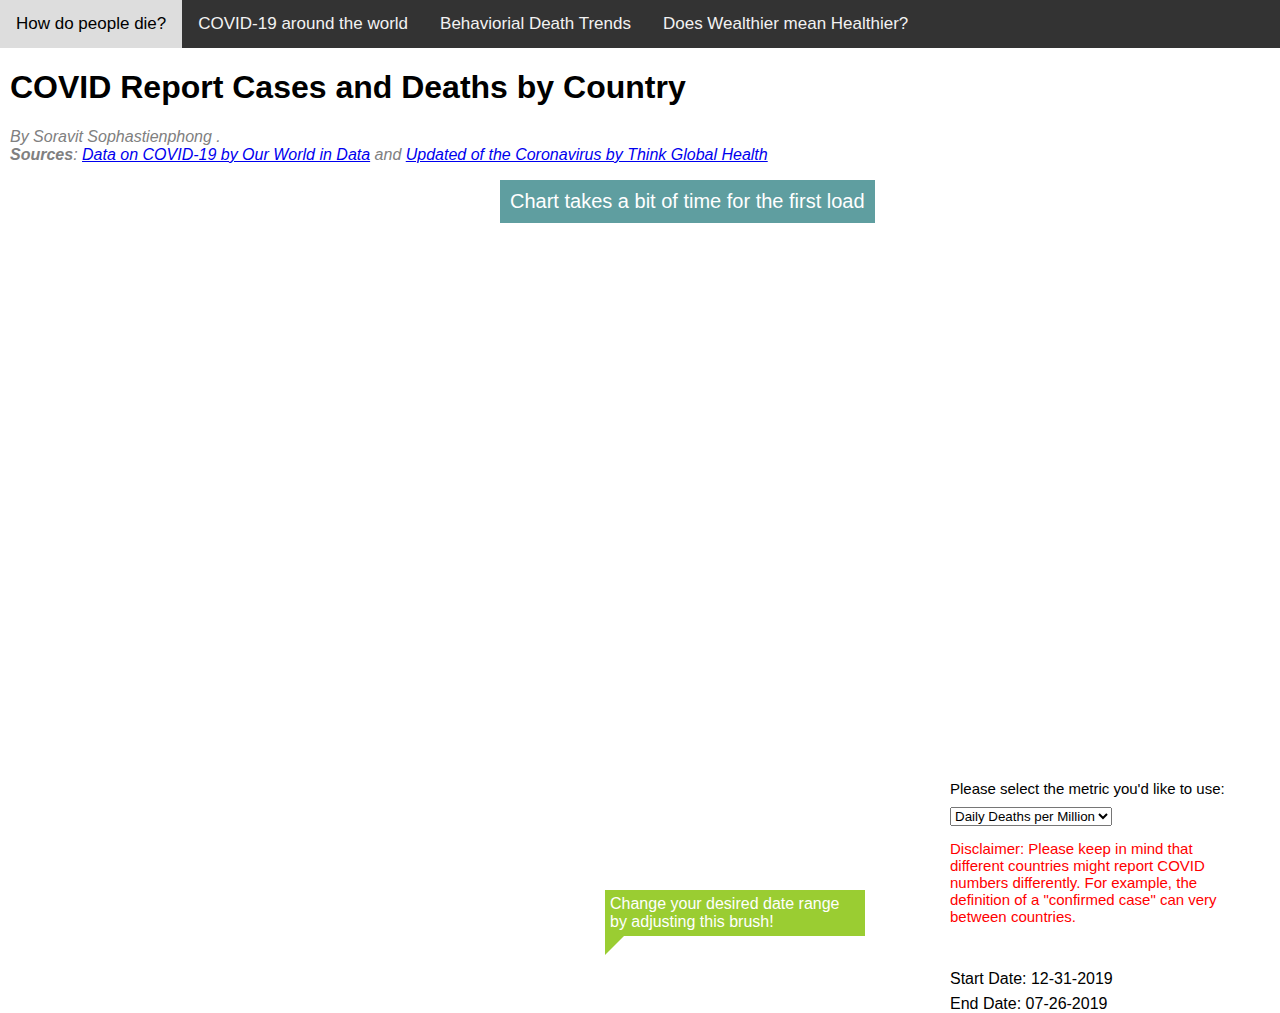
<file: covid_line_chart.html>
<!DOCTYPE html>
<html lang="en">
  <head>
    <meta charset="UTF-8" />
    <title>COVID Report Cases and Deaths by Country </title>

    <link rel="stylesheet" href="./static/css/covid_line_chart.css" />
  </head>
  <body>
    <link rel="stylesheet" href="https://cdnjs.cloudflare.com/ajax/libs/font-awesome/4.7.0/css/font-awesome.min.css">

    <div class="topnav" id="myTopnav">
      <a href="./" class="active">How do people die?</a>
      <a href="./covid_line_chart.html">COVID-19 around the world</a>
      <a href="./health_trends.html">Behaviorial Death Trends</a>
      <a href="./sociodemographic.html">Does Wealthier mean Healthier?</a>
      <a href="javascript:void(0);" class="icon" onclick="myFunction()">
        <i class="fa fa-bars"></i>
      </a>
    </div>

    <div class="chart">
      <h1>COVID Report Cases and Deaths by Country</h1>
      <div class="chart-footer">
        By Soravit Sophastienphong </a>.
        <br />
        <strong>Sources</strong>: <a href="https://github.com/owid/covid-19-data/tree/master/public/data">Data on COVID-19 by Our World in Data</a> and <a href="https://www.thinkglobalhealth.org/article/updated-timeline-coronavirus"> Updated of the Coronavirus by Think Global Health</a>
      </div>
      <div id="loading"> Chart takes a bit of time for the first load </div>
      <div id="chart"></div>
      <div id="brushChart"></div>
      <div id="startDate">Start Date: 12-31-2019</div>
      <div id="endDate">End Date: 07-26-2019</div>
      <div id="brushTooltip">Change your desired date range by adjusting this brush! </div>
    </div>
    <div class="custom-select">
      <div> Please select the metric you'd like to use: </div>
      <select class="selector" id="metric-select">
        <option class="metric" value="new_deaths_per_million">Daily Deaths per Million</option>
        <option class="metric" value="new_cases_per_million">Daily Cases per Million</option>
        <option class="metric" value="total_cases_per_million">Total Cases per Million</option>
        <option class="metric" value="total_deaths_per_million">Total Deaths per Million</option>
      </select>
    </div>
    <div id="disclaimer"> Disclaimer: Please keep in mind that different countries might report COVID numbers differently. For example, the definition of a "confirmed case" can very between countries.</div>

    <script src="https://d3js.org/d3.v4.js"></script>
    <script src="./static/js/covid_line_chart.js"></script>
  </body>
</html>
</file>
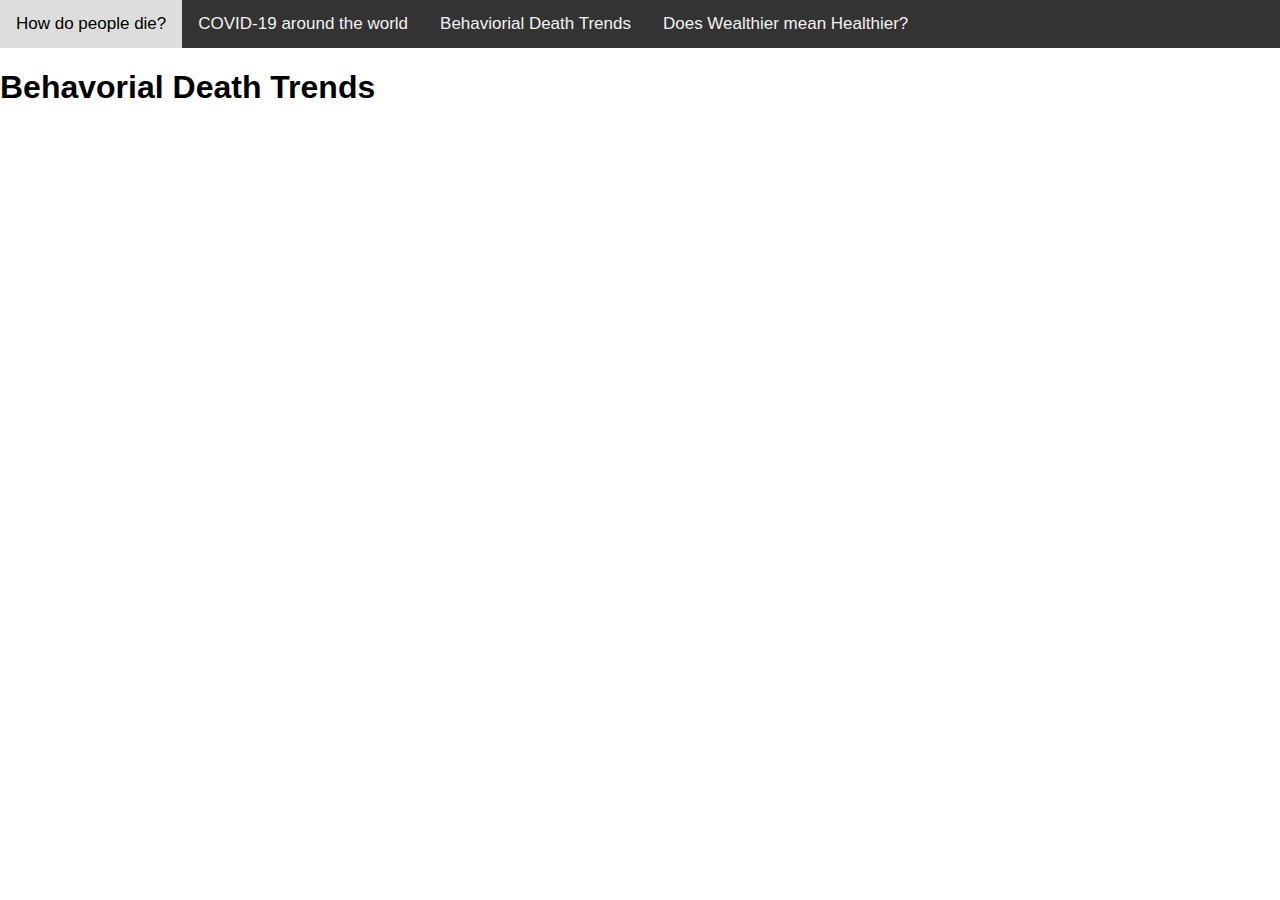
<file: health_trends.html>
<!DOCTYPE html>
<html>
  <head>
    <title>Behaviorial Death Trends</title>
    <style>
      body {
        margin: 0;
        padding: 0;
        font-family: sans-serif;
      }

      .topnav {
        background-color: #333;
        overflow: hidden;
        font-family: sans-serif;
      }

      .topnav a {
        float: left;
        display: block;
        color: #f2f2f2;
        text-align: center;
        padding: 14px 16px;
        text-decoration: none;
        font-size: 17px;
      }

      .topnav a:hover {
        background-color: #ddd;
        color: black;
      }

      .topnav .icon {
        display: none;
      }
    </style>
  </head>

  <body>

    <link rel="stylesheet" href="https://cdnjs.cloudflare.com/ajax/libs/font-awesome/4.7.0/css/font-awesome.min.css">

    <div class="topnav" id="myTopnav">
      <a href="./" class="active">How do people die?</a>
      <a href="./covid_line_chart.html">COVID-19 around the world</a>
      <a href="./health_trends.html">Behaviorial Death Trends</a>
      <a href="./sociodemographic.html">Does Wealthier mean Healthier?</a>
      <a href="javascript:void(0);" class="icon" onclick="myFunction()">
        <i class="fa fa-bars"></i>
      </a>
    </div>

    <main>

      <h1>Behavorial Death Trends</h1>

<div class='tableauPlaceholder' id='viz1596637571379' style='position: relative'><noscript><a href='#'><img alt=' ' src='https:&#47;&#47;public.tableau.com&#47;static&#47;images&#47;He&#47;HealthTrends&#47;Sheet1&#47;1_rss.png' style='border: none' /></a></noscript><object class='tableauViz'  style='display:none;'><param name='host_url' value='https%3A%2F%2Fpublic.tableau.com%2F' /> <param name='embed_code_version' value='3' /> <param name='site_root' value='' /><param name='name' value='HealthTrends&#47;Sheet1' /><param name='tabs' value='no' /><param name='toolbar' value='yes' /><param name='static_image' value='https:&#47;&#47;public.tableau.com&#47;static&#47;images&#47;He&#47;HealthTrends&#47;Sheet1&#47;1.png' /> <param name='animate_transition' value='yes' /><param name='display_static_image' value='yes' /><param name='display_spinner' value='yes' /><param name='display_overlay' value='yes' /><param name='display_count' value='yes' /><param name='language' value='en' /><param name='filter' value='publish=yes' /></object></div>                <script type='text/javascript'>                    var divElement = document.getElementById('viz1596637571379');                    var vizElement = divElement.getElementsByTagName('object')[0];                    vizElement.style.width='100%';vizElement.style.height=(divElement.offsetWidth*0.75)+'px';                    var scriptElement = document.createElement('script');                    scriptElement.src = 'https://public.tableau.com/javascripts/api/viz_v1.js';                    vizElement.parentNode.insertBefore(scriptElement, vizElement);                </script>

<div class='tableauPlaceholder' id='viz1596637765156' style='position: relative'><noscript><a href='#'><img alt=' ' src='https:&#47;&#47;public.tableau.com&#47;static&#47;images&#47;He&#47;HealthTrends2&#47;Sheet2&#47;1_rss.png' style='border: none' /></a></noscript><object class='tableauViz'  style='display:none;'><param name='host_url' value='https%3A%2F%2Fpublic.tableau.com%2F' /> <param name='embed_code_version' value='3' /> <param name='site_root' value='' /><param name='name' value='HealthTrends2&#47;Sheet2' /><param name='tabs' value='no' /><param name='toolbar' value='yes' /><param name='static_image' value='https:&#47;&#47;public.tableau.com&#47;static&#47;images&#47;He&#47;HealthTrends2&#47;Sheet2&#47;1.png' /> <param name='animate_transition' value='yes' /><param name='display_static_image' value='yes' /><param name='display_spinner' value='yes' /><param name='display_overlay' value='yes' /><param name='display_count' value='yes' /><param name='language' value='en' /><param name='filter' value='publish=yes' /></object></div>                <script type='text/javascript'>                    var divElement = document.getElementById('viz1596637765156');                    var vizElement = divElement.getElementsByTagName('object')[0];                    vizElement.style.width='100%';vizElement.style.height=(divElement.offsetWidth*0.75)+'px';                    var scriptElement = document.createElement('script');                    scriptElement.src = 'https://public.tableau.com/javascripts/api/viz_v1.js';                    vizElement.parentNode.insertBefore(scriptElement, vizElement);                </script>

<div class='tableauPlaceholder' id='viz1596637844098' style='position: relative'><noscript><a href='#'><img alt=' ' src='https:&#47;&#47;public.tableau.com&#47;static&#47;images&#47;He&#47;HealthTrends3&#47;Sheet3&#47;1_rss.png' style='border: none' /></a></noscript><object class='tableauViz'  style='display:none;'><param name='host_url' value='https%3A%2F%2Fpublic.tableau.com%2F' /> <param name='embed_code_version' value='3' /> <param name='site_root' value='' /><param name='name' value='HealthTrends3&#47;Sheet3' /><param name='tabs' value='no' /><param name='toolbar' value='yes' /><param name='static_image' value='https:&#47;&#47;public.tableau.com&#47;static&#47;images&#47;He&#47;HealthTrends3&#47;Sheet3&#47;1.png' /> <param name='animate_transition' value='yes' /><param name='display_static_image' value='yes' /><param name='display_spinner' value='yes' /><param name='display_overlay' value='yes' /><param name='display_count' value='yes' /><param name='language' value='en' /><param name='filter' value='publish=yes' /></object></div>                <script type='text/javascript'>                    var divElement = document.getElementById('viz1596637844098');                    var vizElement = divElement.getElementsByTagName('object')[0];                    vizElement.style.width='100%';vizElement.style.height=(divElement.offsetWidth*0.75)+'px';                    var scriptElement = document.createElement('script');                    scriptElement.src = 'https://public.tableau.com/javascripts/api/viz_v1.js';                    vizElement.parentNode.insertBefore(scriptElement, vizElement);                </script>

<div class='tableauPlaceholder' id='viz1596637917952' style='position: relative'><noscript><a href='#'><img alt=' ' src='https:&#47;&#47;public.tableau.com&#47;static&#47;images&#47;He&#47;HealthTrends4&#47;Dashboard1&#47;1_rss.png' style='border: none' /></a></noscript><object class='tableauViz'  style='display:none;'><param name='host_url' value='https%3A%2F%2Fpublic.tableau.com%2F' /> <param name='embed_code_version' value='3' /> <param name='site_root' value='' /><param name='name' value='HealthTrends4&#47;Dashboard1' /><param name='tabs' value='no' /><param name='toolbar' value='yes' /><param name='static_image' value='https:&#47;&#47;public.tableau.com&#47;static&#47;images&#47;He&#47;HealthTrends4&#47;Dashboard1&#47;1.png' /> <param name='animate_transition' value='yes' /><param name='display_static_image' value='yes' /><param name='display_spinner' value='yes' /><param name='display_overlay' value='yes' /><param name='display_count' value='yes' /><param name='language' value='en' /><param name='filter' value='publish=yes' /></object></div>                <script type='text/javascript'>                    var divElement = document.getElementById('viz1596637917952');                    var vizElement = divElement.getElementsByTagName('object')[0];                    if ( divElement.offsetWidth > 800 ) { vizElement.style.width='1000px';vizElement.style.height='827px';} else if ( divElement.offsetWidth > 500 ) { vizElement.style.width='1000px';vizElement.style.height='827px';} else { vizElement.style.width='100%';vizElement.style.height='927px';}                     var scriptElement = document.createElement('script');                    scriptElement.src = 'https://public.tableau.com/javascripts/api/viz_v1.js';                    vizElement.parentNode.insertBefore(scriptElement, vizElement);                </script>

<div class='tableauPlaceholder' id='viz1596637961288' style='position: relative'><noscript><a href='#'><img alt=' ' src='https:&#47;&#47;public.tableau.com&#47;static&#47;images&#47;He&#47;HealthTrends5&#47;Dashboard2&#47;1_rss.png' style='border: none' /></a></noscript><object class='tableauViz'  style='display:none;'><param name='host_url' value='https%3A%2F%2Fpublic.tableau.com%2F' /> <param name='embed_code_version' value='3' /> <param name='site_root' value='' /><param name='name' value='HealthTrends5&#47;Dashboard2' /><param name='tabs' value='no' /><param name='toolbar' value='yes' /><param name='static_image' value='https:&#47;&#47;public.tableau.com&#47;static&#47;images&#47;He&#47;HealthTrends5&#47;Dashboard2&#47;1.png' /> <param name='animate_transition' value='yes' /><param name='display_static_image' value='yes' /><param name='display_spinner' value='yes' /><param name='display_overlay' value='yes' /><param name='display_count' value='yes' /><param name='language' value='en' /><param name='filter' value='publish=yes' /></object></div>                <script type='text/javascript'>                    var divElement = document.getElementById('viz1596637961288');                    var vizElement = divElement.getElementsByTagName('object')[0];                    if ( divElement.offsetWidth > 800 ) { vizElement.style.width='1000px';vizElement.style.height='827px';} else if ( divElement.offsetWidth > 500 ) { vizElement.style.width='1000px';vizElement.style.height='827px';} else { vizElement.style.width='100%';vizElement.style.height='927px';}                     var scriptElement = document.createElement('script');                    scriptElement.src = 'https://public.tableau.com/javascripts/api/viz_v1.js';                    vizElement.parentNode.insertBefore(scriptElement, vizElement);                </script>
</main>
</body>
</html>
</file>
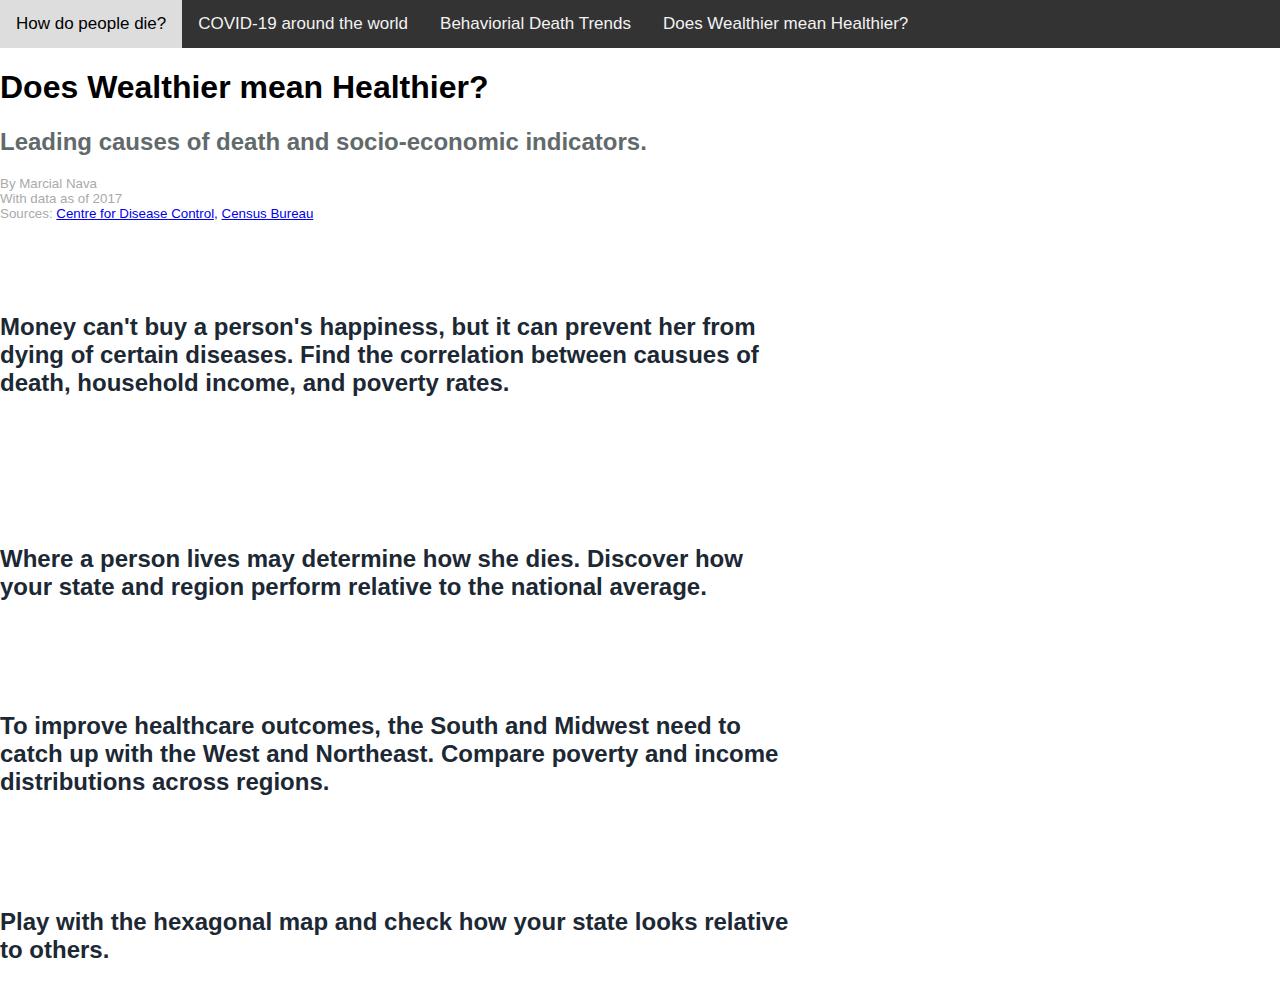
<file: sociodemographic.html>
<!DOCTYPE html>
<html lang="en">
  <head>
    <meta charset="UTF-8" />
    <title>Does Wealthier mean Healthier?</title>
    <link rel="stylesheet" href="./static/css/sociodemographic.css" />
  </head>
  <body>
    <link rel="stylesheet" href="https://cdnjs.cloudflare.com/ajax/libs/font-awesome/4.7.0/css/font-awesome.min.css">

    <div class="topnav" id="myTopnav">
      <a href="./" class="active">How do people die?</a>
      <a href="./covid_line_chart.html">COVID-19 around the world</a>
      <a href="./health_trends.html">Behaviorial Death Trends</a>
      <a href="./sociodemographic.html">Does Wealthier mean Healthier?</a>
      <a href="javascript:void(0);" class="icon" onclick="myFunction()">
        <i class="fa fa-bars"></i>
      </a>
    </div>

    <div class="chart">
      <h1>Does Wealthier mean Healthier?</h1>
      <div class="description">
        <h2>
          Leading causes of death and socio-economic indicators.
        </h2>
      </div>
      <div id="chart"></div>
      <div class="chart-footer">
        By Marcial Nava
        <br />
        With data as of 2017
        <br />
        Sources:
        <a href="https://cdc.gov">Centre for Disease Control,</a>
        <a href="https://census.gov">Census Bureau</a>
      </div>
    </div>

    <br />
    <br />
    <br />
    <br />
    <div class="first_paragraph">
      <h2>
        Money can't buy a person's happiness, but it can prevent her from dying
        of certain diseases. Find the correlation between causues of death,
        household income, and poverty rates.
      </h2>
    </div>
    <br />
    <br />

    <div
      class="tableauPlaceholder"
      id="viz1596413922499"
      style="position: relative;"
    >
      <noscript
        ><a href="#"
          ><img
            alt=" "
            src="https:&#47;&#47;public.tableau.com&#47;static&#47;images&#47;Sc&#47;ScatterplotsLeadingcausesofdeathmedianincomeandpoverty&#47;Scatters&#47;1_rss.png"
            style="border: none;" /></a></noscript
      ><object class="tableauViz" style="display: none;"
        ><param name="host_url" value="https%3A%2F%2Fpublic.tableau.com%2F" />
        <param name="embed_code_version" value="3" />
        <param name="site_root" value="" /><param
          name="name"
          value="ScatterplotsLeadingcausesofdeathmedianincomeandpoverty&#47;Scatters" /><param
          name="tabs"
          value="no" /><param name="toolbar" value="yes" /><param
          name="static_image"
          value="https:&#47;&#47;public.tableau.com&#47;static&#47;images&#47;Sc&#47;ScatterplotsLeadingcausesofdeathmedianincomeandpoverty&#47;Scatters&#47;1.png" />
        <param name="animate_transition" value="yes" /><param
          name="display_static_image"
          value="yes" /><param name="display_spinner" value="yes" /><param
          name="display_overlay"
          value="yes" /><param name="display_count" value="yes" /><param
          name="language"
          value="en" /><param name="filter" value="publish=yes"
      /></object>
    </div>
    <script type="text/javascript">
      var divElement = document.getElementById("viz1596413922499");
      var vizElement = divElement.getElementsByTagName("object")[0];
      if (divElement.offsetWidth > 800) {
        vizElement.style.width = "100%";
        vizElement.style.height = divElement.offsetWidth * 0.75 + "px";
      } else if (divElement.offsetWidth > 500) {
        vizElement.style.width = "100%";
        vizElement.style.height = divElement.offsetWidth * 0.75 + "px";
      } else {
        vizElement.style.width = "100%";
        vizElement.style.height = "777px";
      }
      var scriptElement = document.createElement("script");
      scriptElement.src =
        "https://public.tableau.com/javascripts/api/viz_v1.js";
      vizElement.parentNode.insertBefore(scriptElement, vizElement);
    </script>

    <br />
    <br />
    <br />
    <div class="second_paragraph">
      <br />
      <h2>
        Where a person lives may determine how she dies. Discover how your
        state and region perform relative to the national average.
      </h2>
    </div>

    <div
      class="tableauPlaceholder"
      id="viz1596414096091"
      style="position: relative;"
    >
      <noscript
        ><a href="#"
          ><img
            alt=" "
            src="https:&#47;&#47;public.tableau.com&#47;static&#47;images&#47;Do&#47;DotplotLeadingcausesofdeathbystateandregion&#47;RegionalDots&#47;1_rss.png"
            style="border: none;" /></a></noscript
      ><object class="tableauViz" style="display: none;"
        ><param name="host_url" value="https%3A%2F%2Fpublic.tableau.com%2F" />
        <param name="embed_code_version" value="3" />
        <param name="site_root" value="" /><param
          name="name"
          value="DotplotLeadingcausesofdeathbystateandregion&#47;RegionalDots" /><param
          name="tabs"
          value="no" /><param name="toolbar" value="yes" /><param
          name="static_image"
          value="https:&#47;&#47;public.tableau.com&#47;static&#47;images&#47;Do&#47;DotplotLeadingcausesofdeathbystateandregion&#47;RegionalDots&#47;1.png" />
        <param name="animate_transition" value="yes" /><param
          name="display_static_image"
          value="yes" /><param name="display_spinner" value="yes" /><param
          name="display_overlay"
          value="yes" /><param name="display_count" value="yes" /><param
          name="language"
          value="en" /><param name="filter" value="publish=yes"
      /></object>
    </div>
    <script type="text/javascript">
      var divElement = document.getElementById("viz1596414096091");
      var vizElement = divElement.getElementsByTagName("object")[0];
      if (divElement.offsetWidth > 800) {
        vizElement.style.width = "100%";
        vizElement.style.height = divElement.offsetWidth * 0.75 + "px";
      } else if (divElement.offsetWidth > 500) {
        vizElement.style.width = "100%";
        vizElement.style.height = divElement.offsetWidth * 0.75 + "px";
      } else {
        vizElement.style.width = "100%";
        vizElement.style.height = "727px";
      }
      var scriptElement = document.createElement("script");
      scriptElement.src =
        "https://public.tableau.com/javascripts/api/viz_v1.js";
      vizElement.parentNode.insertBefore(scriptElement, vizElement);
    </script>

    <br />
    <br />
    <br />
    <div class="third_paragraph">
      <br />
      <h2>
        To improve healthcare outcomes, the South and Midwest need to catch up
        with the West and Northeast. Compare poverty and income distributions
        across regions.
      </h2>
    </div>
    <div
      class="tableauPlaceholder"
      id="viz1596414394680"
      style="position: relative;"
    >
      <noscript
        ><a href="#"
          ><img
            alt=" "
            src="https:&#47;&#47;public.tableau.com&#47;static&#47;images&#47;Bo&#47;Boxplotspovertyandincomebystateandregion&#47;Boxplots&#47;1_rss.png"
            style="border: none;" /></a></noscript
      ><object class="tableauViz" style="display: none;"
        ><param name="host_url" value="https%3A%2F%2Fpublic.tableau.com%2F" />
        <param name="embed_code_version" value="3" />
        <param name="site_root" value="" /><param
          name="name"
          value="Boxplotspovertyandincomebystateandregion&#47;Boxplots" /><param
          name="tabs"
          value="no" /><param name="toolbar" value="yes" /><param
          name="static_image"
          value="https:&#47;&#47;public.tableau.com&#47;static&#47;images&#47;Bo&#47;Boxplotspovertyandincomebystateandregion&#47;Boxplots&#47;1.png" />
        <param name="animate_transition" value="yes" /><param
          name="display_static_image"
          value="yes" /><param name="display_spinner" value="yes" /><param
          name="display_overlay"
          value="yes" /><param name="display_count" value="yes" /><param
          name="language"
          value="en" /><param name="filter" value="publish=yes"
      /></object>
    </div>
    <script type="text/javascript">
      var divElement = document.getElementById("viz1596414394680");
      var vizElement = divElement.getElementsByTagName("object")[0];
      if (divElement.offsetWidth > 800) {
        vizElement.style.width = "100%";
        vizElement.style.height = divElement.offsetWidth * 0.75 + "px";
      } else if (divElement.offsetWidth > 500) {
        vizElement.style.width = "100%";
        vizElement.style.height = divElement.offsetWidth * 0.75 + "px";
      } else {
        vizElement.style.width = "100%";
        vizElement.style.height = "727px";
      }
      var scriptElement = document.createElement("script");
      scriptElement.src =
        "https://public.tableau.com/javascripts/api/viz_v1.js";
      vizElement.parentNode.insertBefore(scriptElement, vizElement);
    </script>
    <br />
    <br />
    <br />
    <div class="fourth_paragraph">
      <br />
      <h2>
        Play with the hexagonal map and check how your state looks relative to
        others.
      </h2>
    </div>

    <div
      class="tableauPlaceholder"
      id="viz1596414505917"
      style="position: relative;"
    >
      <noscript
        ><a href="#"
          ><img
            alt=" "
            src="https:&#47;&#47;public.tableau.com&#47;static&#47;images&#47;He&#47;HexamapLeadingcausesofdeathandsocioeconomicindicators&#47;HexagonalMap&#47;1_rss.png"
            style="border: none;" /></a></noscript
      ><object class="tableauViz" style="display: none;"
        ><param name="host_url" value="https%3A%2F%2Fpublic.tableau.com%2F" />
        <param name="embed_code_version" value="3" />
        <param name="site_root" value="" /><param
          name="name"
          value="HexamapLeadingcausesofdeathandsocioeconomicindicators&#47;HexagonalMap" /><param
          name="tabs"
          value="no" /><param name="toolbar" value="yes" /><param
          name="static_image"
          value="https:&#47;&#47;public.tableau.com&#47;static&#47;images&#47;He&#47;HexamapLeadingcausesofdeathandsocioeconomicindicators&#47;HexagonalMap&#47;1.png" />
        <param name="animate_transition" value="yes" /><param
          name="display_static_image"
          value="yes" /><param name="display_spinner" value="yes" /><param
          name="display_overlay"
          value="yes" /><param name="display_count" value="yes" /><param
          name="language"
          value="en" /><param name="filter" value="publish=yes"
      /></object>
    </div>
    <script type="text/javascript">
      var divElement = document.getElementById("viz1596414505917");
      var vizElement = divElement.getElementsByTagName("object")[0];
      if (divElement.offsetWidth > 800) {
        vizElement.style.width = "100%";
        vizElement.style.height = divElement.offsetWidth * 0.75 + "px";
      } else if (divElement.offsetWidth > 500) {
        vizElement.style.width = "100%";
        vizElement.style.height = divElement.offsetWidth * 0.75 + "px";
      } else {
        vizElement.style.width = "100%";
        vizElement.style.height = "727px";
      }
      var scriptElement = document.createElement("script");
      scriptElement.src =
        "https://public.tableau.com/javascripts/api/viz_v1.js";
      vizElement.parentNode.insertBefore(scriptElement, vizElement);
    </script>
  </body>
</html>
</file>
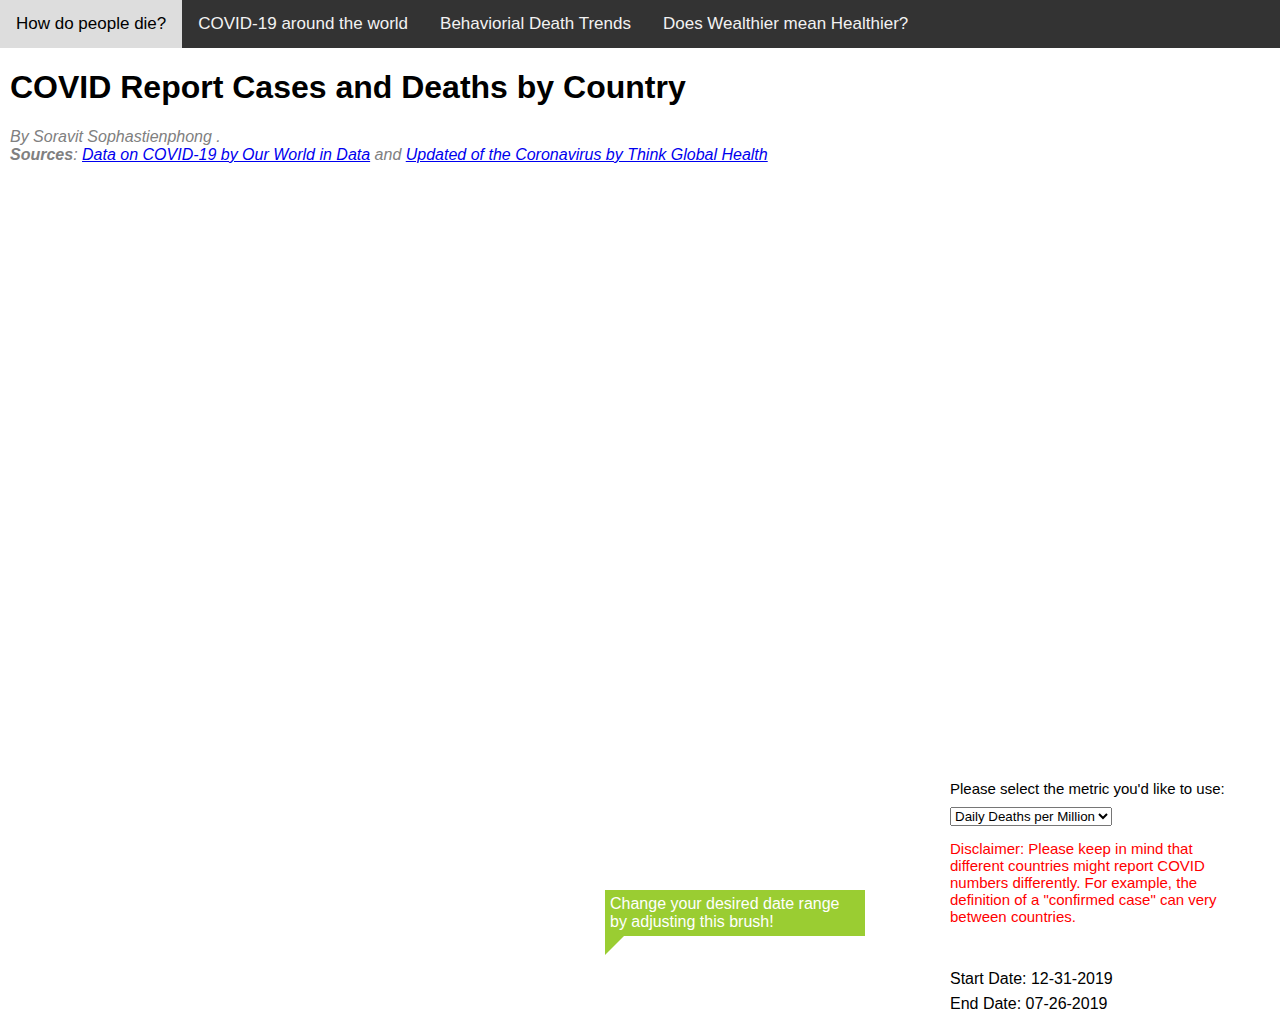
<file: web/covid_line_chart.html>
<!DOCTYPE html>
<html lang="en">
  <head>
    <meta charset="UTF-8" />
    <title>COVID Report Cases and Deaths by Country </title>

    <link rel="stylesheet" href="./static/css/covid_line_chart.css" />
  </head>
  <body>
    <link rel="stylesheet" href="https://cdnjs.cloudflare.com/ajax/libs/font-awesome/4.7.0/css/font-awesome.min.css">

    <div class="topnav" id="myTopnav">
      <a href="./" class="active">How do people die?</a>
      <a href="./covid_line_chart.html">COVID-19 around the world</a>
      <a href="./health_trends.html">Behaviorial Death Trends</a>
      <a href="./sociodemographic.html">Does Wealthier mean Healthier?</a>
      <a href="javascript:void(0);" class="icon" onclick="myFunction()">
        <i class="fa fa-bars"></i>
      </a>
    </div>

    <div class="chart">
      <h1>COVID Report Cases and Deaths by Country</h1>
      <div class="chart-footer">
        By Soravit Sophastienphong </a>.
        <br />
        <strong>Sources</strong>: <a href="https://github.com/owid/covid-19-data/tree/master/public/data">Data on COVID-19 by Our World in Data</a> and <a href="https://www.thinkglobalhealth.org/article/updated-timeline-coronavirus"> Updated of the Coronavirus by Think Global Health</a>
      </div>
      <div id="chart"></div>
      <div id="brushChart"></div>
      <div id="startDate">Start Date: 12-31-2019</div>
      <div id="endDate">End Date: 07-26-2019</div>
      <div id="brushTooltip">Change your desired date range by adjusting this brush! </div>
    </div>
    <div class="custom-select">
      <div> Please select the metric you'd like to use: </div>
      <select class="selector" id="metric-select">
        <option class="metric" value="new_deaths_per_million">Daily Deaths per Million</option>
        <option class="metric" value="new_cases_per_million">Daily Cases per Million</option>
        <option class="metric" value="total_cases_per_million">Total Cases per Million</option>
        <option class="metric" value="total_deaths_per_million">Total Deaths per Million</option>
      </select>
    </div>
    <div id="disclaimer"> Disclaimer: Please keep in mind that different countries might report COVID numbers differently. For example, the definition of a "confirmed case" can very between countries.</div>

    <script src="https://d3js.org/d3.v4.js"></script>
    <script src="./static/js/covid_line_chart.js"></script>
  </body>
</html>
</file>
<file: static/css/covid_line_chart.css>
body {
  font-family: sans-serif;
  margin: 0;
  padding: 0;
}

h1 {
  margin-left: 10px;
}

.description {
  max-width: 800px;
}
table,
td {
  border: none;
  padding: 5px;
}

.header {
  font-weight: bold;
}

tr:nth-child(even) {
  background-color: gainsboro;
}

.chart-footer {
  font-style: italic;
  font-size: 12pt;
  color: gray;
  margin-left: 10px;
}

#stats {
  position: absolute;
  top: 500px;
  left: 350px;
  font-size: 18px;
}

.tooltip {
  position: absolute;
  font-size: 12px;
  color: white;
  width:  auto;
  height: auto;
  pointer-events: none;
  background-color: black;
  padding: 5px;
  width: 300px;
}

thead {
  background-color: gainsboro;
  font-size: 20px;
}

#summary {
  width: 1000px;
}

.custom-select {
  position: absolute;
  top: 780px;
  left: 950px;
  font-size: 15px;
}

.metric {
  font-size: 20px;
}

.selector {
  margin-top: 10px;
}

#startDate {
  position: absolute;
  top: 970px;
  left: 950px;
}

#endDate {
  position: absolute;
  top: 995px;
  left: 950px;
}

#brushTooltip {
  position: absolute;
  font-size: 16px;
  width: 100px;
  color: white;
  width:  auto;
  height: auto;
  pointer-events: none;
  background-color: yellowgreen;
  padding: 5px;
  width: 250px;
  left: 605px;
  top: 890px;
  z-index: 9999;
}

#brushTooltip:before {
  content: ' ';
  position: absolute;
  width: 0;
  height: 0;
  left: 0px;
  top: 45px;
  border: 10px solid;
  border-color: yellowgreen transparent transparent yellowgreen;
  z-index: 1;
}

#disclaimer {
  position: absolute;
  top: 840px;
  left: 950px;
  font-size: 15px;
  color: red;
  width: 300px;
}

.topnav {
  background-color: #333;
  overflow: hidden;
}

.topnav a {
  float: left;
  display: block;
  color: #f2f2f2;
  text-align: center;
  padding: 14px 16px;
  text-decoration: none;
  font-size: 17px;
  font-family: sans-serif;
}

.topnav a:hover {
  background-color: #ddd;
  color: black;
}

.topnav .icon {
  display: none;
}

#loading {
  position: absolute;
  left:500px;
  top: 180px;
  background-color: cadetblue;
  color: white;
  font-size: 20px;
  padding: 10px;
}
</file>
<file: static/css/sociodemographic.css>
body {
  font-family: sans-serif;
  margin: 0;
  padding: 0;
}

.description {
  max-width: 800px;
  font-size: 12pt;
  color: #616a6b;
}

.chart-footer {
  font-style: none;
  font-size: 10pt;
  color: #aaa;
}

.first_paragraph {
  max-width: 800px;
  font-size: 12pt;
  color: #1c2833;
}

.second_paragraph {
  max-width: 800px;
  font-size: 12pt;
  color: #1c2833;
}

.third_paragraph {
  max-width: 800px;
  font-size: 12pt;
  color: #1c2833;
}

.fourth_paragraph {
  max-width: 800px;
  font-size: 12pt;
  color: #1c2833;
}

.topnav {
  background-color: #333;
  overflow: hidden;
  font-family: sans-serif;
}

.topnav a {
  float: left;
  display: block;
  color: #f2f2f2;
  text-align: center;
  padding: 14px 16px;
  text-decoration: none;
  font-size: 17px;
}

.topnav a:hover {
  background-color: #ddd;
  color: black;
}

.topnav .icon {
  display: none;
}
</file>
<file: web/static/css/covid_line_chart.css>
body {
  font-family: sans-serif;
  margin: 0;
  padding: 0;
}

h1 {
  margin-left: 10px;
}

.description {
  max-width: 800px;
}
table,
td {
  border: none;
  padding: 5px;
}

.header {
  font-weight: bold;
}

tr:nth-child(even) {
  background-color: gainsboro;
}

.chart-footer {
  font-style: italic;
  font-size: 12pt;
  color: gray;
  margin-left: 10px;
}

#stats {
  position: absolute;
  top: 500px;
  left: 350px;
  font-size: 18px;
}

.tooltip {
  position: absolute;
  font-size: 12px;
  color: white;
  width:  auto;
  height: auto;
  pointer-events: none;
  background-color: black;
  padding: 5px;
  width: 300px;
}

thead {
  background-color: gainsboro;
  font-size: 20px;
}

#summary {
  width: 1000px;
}

.custom-select {
  position: absolute;
  top: 780px;
  left: 950px;
  font-size: 15px;
}

.metric {
  font-size: 20px;
}

.selector {
  margin-top: 10px;
}

#startDate {
  position: absolute;
  top: 970px;
  left: 950px;
}

#endDate {
  position: absolute;
  top: 995px;
  left: 950px;
}

#brushTooltip {
  position: absolute;
  font-size: 16px;
  width: 100px;
  color: white;
  width:  auto;
  height: auto;
  pointer-events: none;
  background-color: yellowgreen;
  padding: 5px;
  width: 250px;
  left: 605px;
  top: 890px;
  z-index: 9999;
}

#brushTooltip:before {
  content: ' ';
  position: absolute;
  width: 0;
  height: 0;
  left: 0px;
  top: 45px;
  border: 10px solid;
  border-color: yellowgreen transparent transparent yellowgreen;
  z-index: 1;
}

#disclaimer {
  position: absolute;
  top: 840px;
  left: 950px;
  font-size: 15px;
  color: red;
  width: 300px;
}

.topnav {
  background-color: #333;
  overflow: hidden;
}

.topnav a {
  float: left;
  display: block;
  color: #f2f2f2;
  text-align: center;
  padding: 14px 16px;
  text-decoration: none;
  font-size: 17px;
  font-family: sans-serif;
}

.topnav a:hover {
  background-color: #ddd;
  color: black;
}

.topnav .icon {
  display: none;
}
</file>
